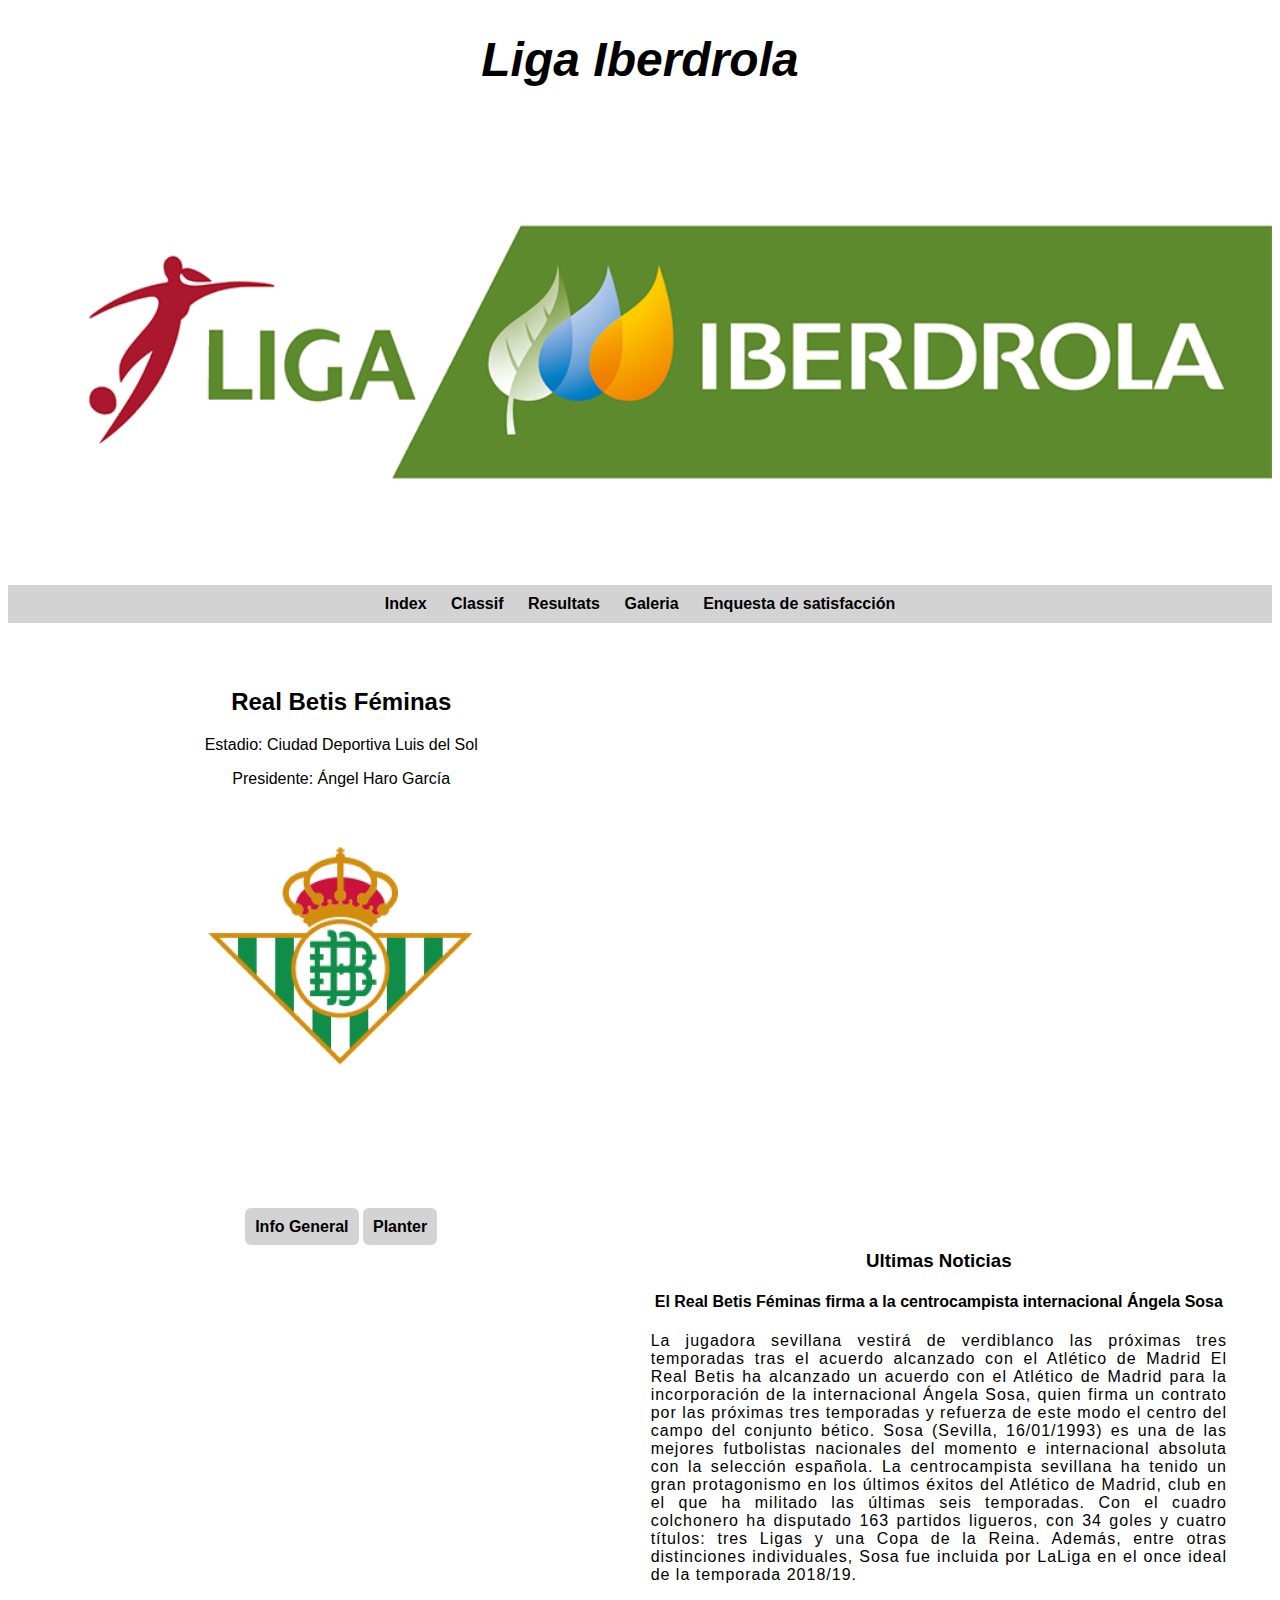
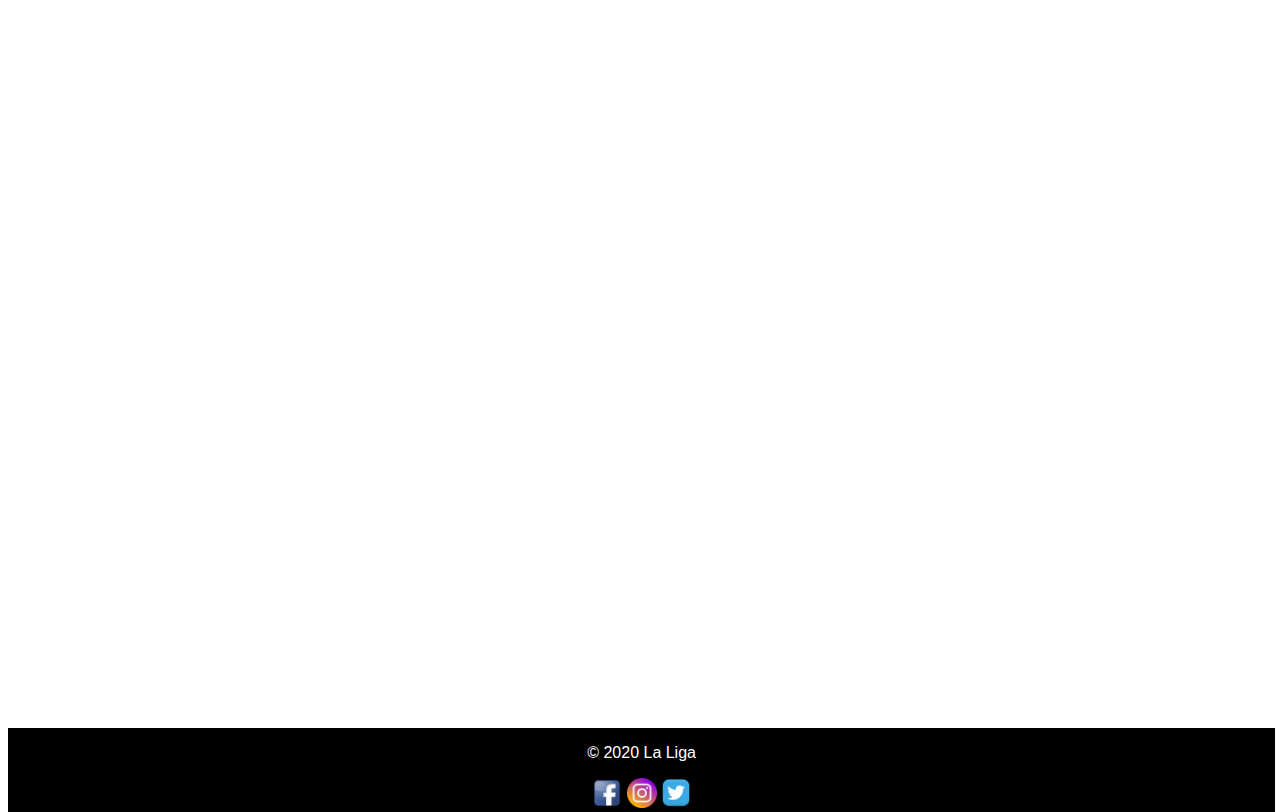
<file: index.html>
<!DOCTYPE html>
<html lang="es">
    <head>
        <title>Index</title>
        <meta charset="UTF-8">
        <meta name="author" content="Eric">
        <meta name="keywords" content="Futbol Femenino Betis">
        <meta name="description" content="Practica M4">
        <link rel="stylesheet" type="text/css" href="./web/common.css" />
        <link rel="stylesheet" type="text/css" href="index.css" />
    </head>
    <body>
        <header>
            <h1>Liga Iberdrola</h1>
            <img class="fotoIberdrola" src="./img/liga.png" alt="Foto de la liga">
        </header>
            <nav class="navPrincipal">
                <a href="index.html">Index</a>
                <a href="./web/classif.html">Classif</a>
                <a href="./web/resultats.html">Resultats</a>
                <a href="./web/galeria.html">Galeria</a>
                <a href="./web/formulario.html">Enquesta de satisfacción</a>
            </nav>
            <main>
                <article>
                    <section>
                        <h2 class="beti">Real Betis Féminas</h2>
                        <p>Estadio: Ciudad Deportiva Luis del Sol</p>
                        <p>Presidente: Ángel Haro García</p>
                        <img class="escudo" src="./img/betis.png" alt="Betis foto">
                    </section>
                    <nav class="navArticle">
                        <a href="./web/infogeneral.html">Info General</a>
                        <a href="./web/planter.html">Planter</a>
                    </nav>
                </article>
                <aside>
                    <h3>Ultimas Noticias</h3>
                    <h4>El Real Betis Féminas firma a la centrocampista internacional Ángela Sosa</h4>
                    <p>
                        La jugadora sevillana vestirá de verdiblanco las próximas tres temporadas tras el acuerdo alcanzado con el Atlético de Madrid
                        El Real Betis ha alcanzado un acuerdo con el Atlético de Madrid para la incorporación de la internacional Ángela Sosa, quien firma un contrato por las próximas tres temporadas y refuerza de este modo el centro del campo del conjunto bético.  
                        Sosa (Sevilla, 16/01/1993) es una de las mejores futbolistas nacionales del momento e internacional absoluta con la selección española. La centrocampista sevillana ha tenido un gran protagonismo en los últimos éxitos del Atlético de Madrid, club en el que ha militado las últimas seis temporadas. 
                        Con el cuadro colchonero ha disputado 163 partidos ligueros, con 34 goles y cuatro títulos: tres Ligas y una Copa de la Reina. Además, entre otras distinciones individuales, Sosa fue incluida por LaLiga en el once ideal de la temporada 2018/19. 
                    </p>
                </aside>
                <footer>
                    <p>© 2020 La Liga</p>
                    <a href="https://www.facebook.com/Primeraiberdrola/"><img src="./img/facebook.png" alt="Facebook>" height="30" width="30"></a>
                    <a href="https://www.instagram.com/primeraiberdrola/?hl=es"><img src="./img/instagram.png" alt="instagram" height="30" width="30"></a>
                    <a href="https://twitter.com/PrimerIberdrola?ref_src=twsrc%5Egoogle%7Ctwcamp%5Eserp%7Ctwgr%5Eauthor"><img src="./img/twitter.png" alt="Twitter" height="30" width="30"></a>
                </footer>
            </main>
    </body>
</html>
</file>
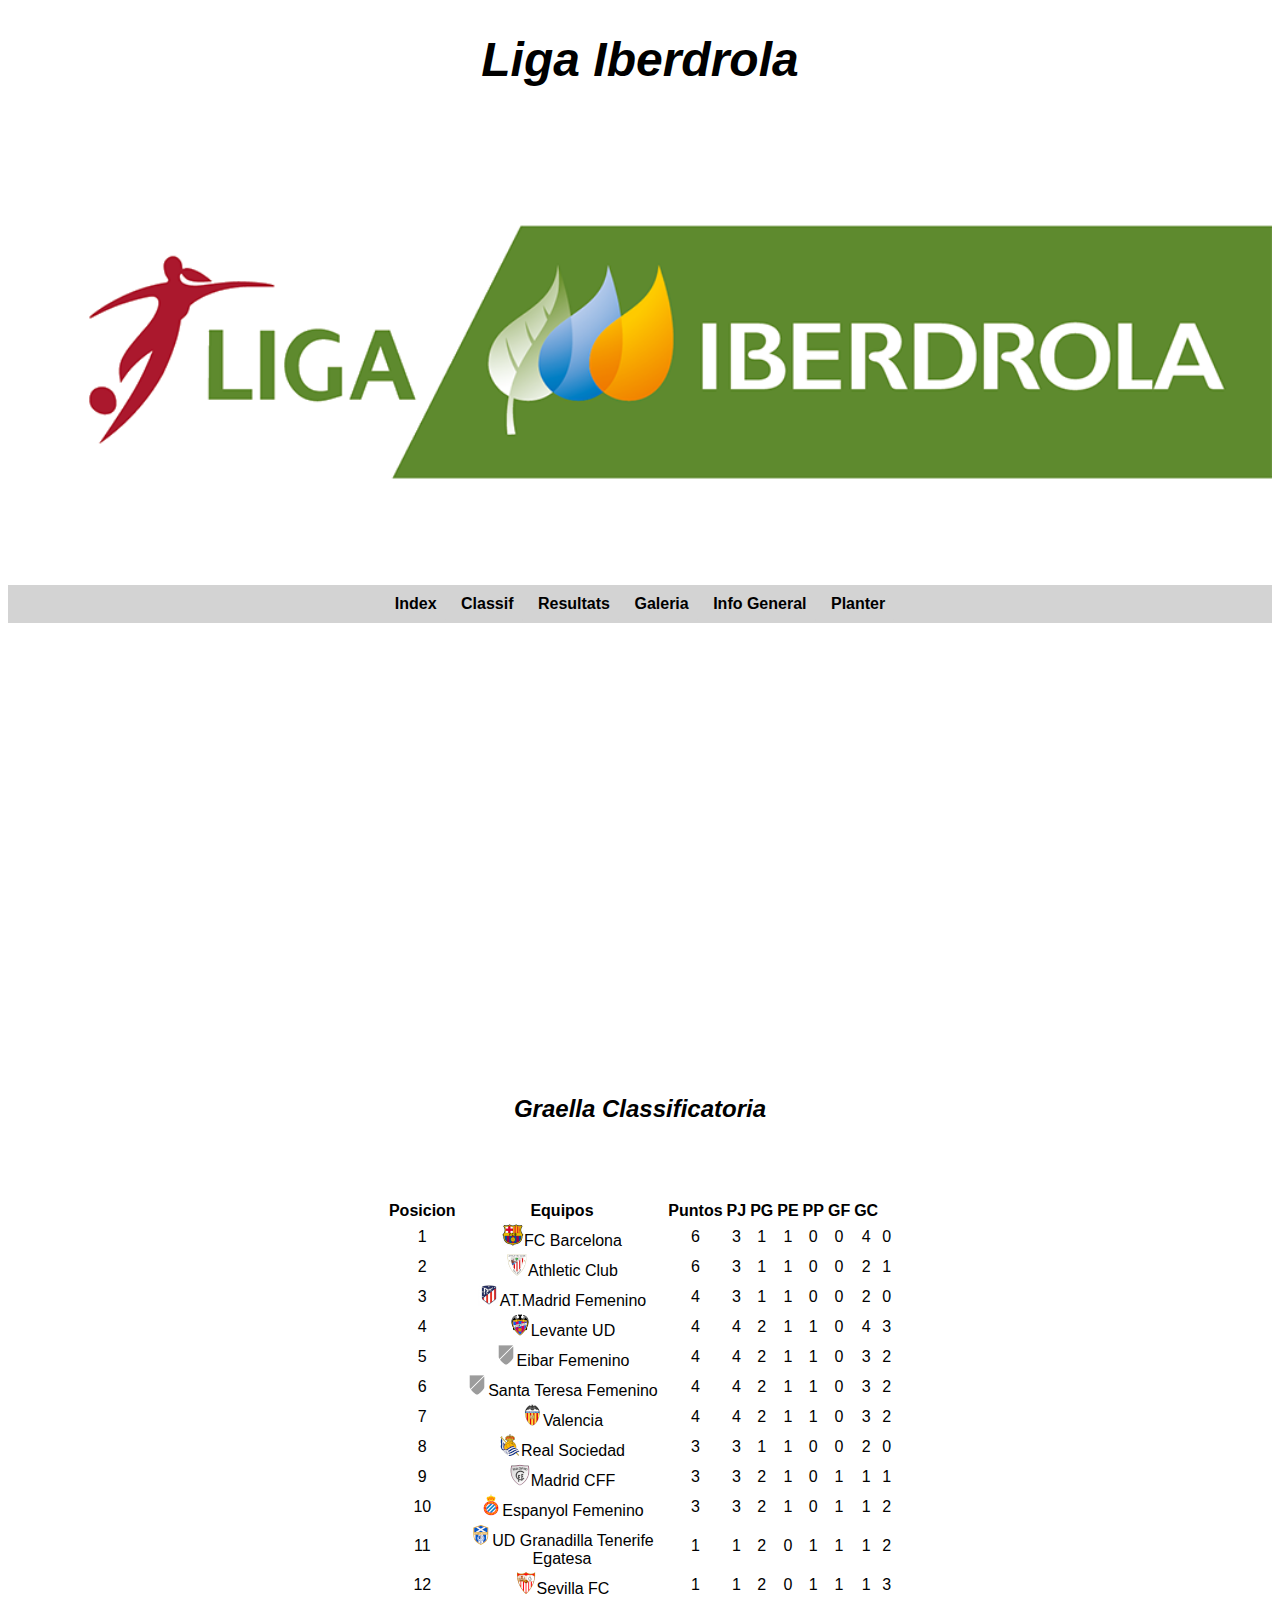
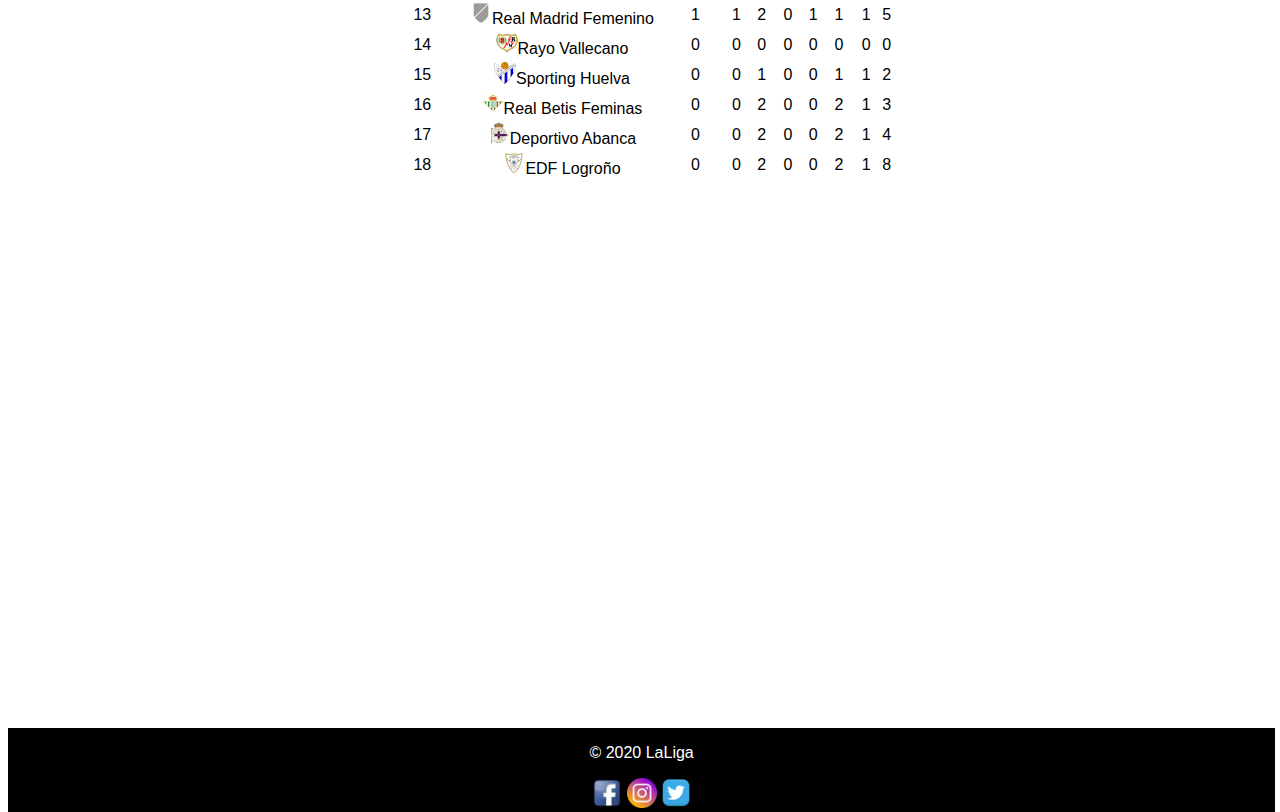
<file: web/classif.html>
<!DOCTYPE html>
<html lang="es">
    <head>
        <title>Classif</title>
        <meta charset="UTF-8">
        <meta name="author" content="Eric">
        <meta name="keywords" content="Futbol Femenino Betis">
        <meta name="description" content="Practica M4"> 
        <link rel="stylesheet" type="text/css" href="common.css"/>
        <link rel="stylesheet" type="text/css" href="classif.css"/>
    </head>
    <body>
        <header>
            <h1>Liga Iberdrola</h1>
            <img class="fotoIberdrola" src="../img/liga.png" alt="Foto de la liga">
        </header>
            <nav class="navPrincipal">
                <a href="../index.html">Index</a>
                <a href="classif.html">Classif</a>
                <a href="resultats.html">Resultats</a>
                <a href="galeria.html">Galeria</a>
                <a href="infogeneral.html">Info General</a>
                <a href="planter.html">Planter</a>
            </nav>
            <main>
                <br>
                <table>
                    <caption>Graella Classificatoria</caption>
                    <thead>
                        <tr>
                            <th>Posicion</th>
                            <th>Equipos</th>
                            <th>Puntos</th>
                            <th>PJ</th>
                            <th>PG</th>
                            <th>PE</th>
                            <th>PP</th>
                            <th>GF</th>
                            <th>GC</th>
                        </tr>
                    </thead>
                    <tbody>
                        <tr>
                            <td>1</td>
                            <td><img src="../img/1.png" alt="Escudo">FC Barcelona</td>
                            <td>6</td>
                            <td>3</td>
                            <td>1</td>
                            <td>1</td>
                            <td>0</td>
                            <td>0</td>
                            <td>4</td>
                            <td>0</td>
                        </tr>
                        <tr>
                            <td>2</td>
                            <td><img src="../img/2.png" alt="Escudo">Athletic Club</td>
                            <td>6</td>
                            <td>3</td>
                            <td>1</td>
                            <td>1</td>
                            <td>0</td>
                            <td>0</td>
                            <td>2</td>
                            <td>1</td>
                        </tr>
                        <tr>
                            <td>3</td>
                            <td><img src="../img/3.png" alt="Escudo">AT.Madrid Femenino</td>
                            <td>4</td>
                            <td>3</td>
                            <td>1</td>
                            <td>1</td>
                            <td>0</td>
                            <td>0</td>
                            <td>2</td>
                            <td>0</td>
                        </tr>
                        <tr>
                            <td>4</td>
                            <td><img src="../img/4.png" alt="Escudo">Levante UD</td>
                            <td>4</td>
                            <td>4</td>
                            <td>2</td>
                            <td>1</td>
                            <td>1</td>
                            <td>0</td>
                            <td>4</td>
                            <td>3</td>
                        </tr>
                        <tr>
                            <td>5</td>
                            <td><img src="../img/5.png" alt="Escudo">Eibar Femenino</td>
                            <td>4</td>
                            <td>4</td>
                            <td>2</td>
                            <td>1</td>
                            <td>1</td>
                            <td>0</td>
                            <td>3</td>
                            <td>2</td>
                        </tr>
                        <tr>
                            <td>6</td>
                            <td><img src="../img/5.png" alt="Escudo">Santa Teresa Femenino</td>
                            <td>4</td>
                            <td>4</td>
                            <td>2</td>
                            <td>1</td>
                            <td>1</td>
                            <td>0</td>
                            <td>3</td>
                            <td>2</td>
                        </tr>
                        <tr>
                            <td>7</td>
                            <td><img src="../img/7.png" alt="Escudo">Valencia</td>
                            <td>4</td>
                            <td>4</td>
                            <td>2</td>
                            <td>1</td>
                            <td>1</td>
                            <td>0</td>
                            <td>3</td>
                            <td>2</td>
                        </tr>
                        <tr>
                            <td>8</td>
                            <td><img src="../img/8.png" alt="Escudo">Real Sociedad</td>
                            <td>3</td>
                            <td>3</td>
                            <td>1</td>
                            <td>1</td>
                            <td>0</td>
                            <td>0</td>
                            <td>2</td>
                            <td>0</td>
                        </tr>
                        <tr>
                            <td>9</td>
                            <td><img src="../img/9.png" alt="Escudo">Madrid CFF</td>
                            <td>3</td>
                            <td>3</td>
                            <td>2</td>
                            <td>1</td>
                            <td>0</td>
                            <td>1</td>
                            <td>1</td>
                            <td>1</td>
                        </tr>
                        <tr>
                            <td>10</td>
                            <td><img src="../img/10.png" alt="Escudo">Espanyol Femenino</td>
                            <td>3</td>
                            <td>3</td>
                            <td>2</td>
                            <td>1</td>
                            <td>0</td>
                            <td>1</td>
                            <td>1</td>
                            <td>2</td>
                        </tr>
                        <tr>
                            <td>11</td>
                            <td><img src="../img/11.png" alt="Escudo">UD Granadilla Tenerife Egatesa</td>
                            <td>1</td>
                            <td>1</td>
                            <td>2</td>
                            <td>0</td>
                            <td>1</td>
                            <td>1</td>
                            <td>1</td>
                            <td>2</td>
                        </tr>
                        <tr>
                            <td>12</td>
                            <td><img src="../img/12.png" alt="Escudo">Sevilla FC</td>
                            <td>1</td>
                            <td>1</td>
                            <td>2</td>
                            <td>0</td>
                            <td>1</td>
                            <td>1</td>
                            <td>1</td>
                            <td>3</td>
                        </tr>
                        <tr>
                            <td>13</td>
                            <td><img src="../img/5.png" alt="Escudo">Real Madrid Femenino</td>
                            <td>1</td>
                            <td>1</td>
                            <td>2</td>
                            <td>0</td>
                            <td>1</td>
                            <td>1</td>
                            <td>1</td>
                            <td>5</td>
                        </tr>
                        <tr>
                            <td>14</td>
                            <td><img src="../img/14.png" alt="Escudo">Rayo Vallecano</td>
                            <td>0</td>
                            <td>0</td>
                            <td>0</td>
                            <td>0</td>
                            <td>0</td>
                            <td>0</td>
                            <td>0</td>
                            <td>0</td>
                        </tr>
                        <tr>
                            <td>15</td>
                            <td><img src="../img/15.png" alt="Escudo">Sporting Huelva</td>
                            <td>0</td>
                            <td>0</td>
                            <td>1</td>
                            <td>0</td>
                            <td>0</td>
                            <td>1</td>
                            <td>1</td>
                            <td>2</td>
                        </tr>
                        <tr>
                            <td>16</td>
                            <td><img src="../img/16.png" alt="Escudo">Real Betis Feminas</td>
                            <td>0</td>
                            <td>0</td>
                            <td>2</td>
                            <td>0</td>
                            <td>0</td>
                            <td>2</td>
                            <td>1</td>
                            <td>3</td>
                        </tr>
                        <tr>
                            <td>17</td>
                            <td><img src="../img/17.png" alt="Escudo">Deportivo Abanca</td>
                            <td>0</td>
                            <td>0</td>
                            <td>2</td>
                            <td>0</td>
                            <td>0</td>
                            <td>2</td>
                            <td>1</td>
                            <td>4</td>
                        </tr>
                        <tr>
                            <td>18</td>
                            <td><img src="../img/18.png" alt="Escudo">EDF Logroño</td>
                            <td>0</td>
                            <td>0</td>
                            <td>2</td>
                            <td>0</td>
                            <td>0</td>
                            <td>2</td>
                            <td>1</td>
                            <td>8</td>
                        </tr>
                    </tbody>
                </table>
            </main>
            <footer>
                <p>© 2020 LaLiga</p>
                <a href="https://www.facebook.com/Primeraiberdrola/" target="_blank"><img src="../img/facebook.png" alt="Facebook>" height="30" width="30"></a>
                <a href="https://www.instagram.com/primeraiberdrola/?hl=es" target="_blank"><img src="../img/instagram.png" alt="instagram" height="30" width="30"></a>
                <a href="https://twitter.com/PrimerIberdrola?ref_src=twsrc%5Egoogle%7Ctwcamp%5Eserp%7Ctwgr%5Eauthor" target="_blank"><img src="../img/twitter.png" alt="Twitter" height="30" width="30"></a>
            </footer>
        </body>
    </html>
</file>
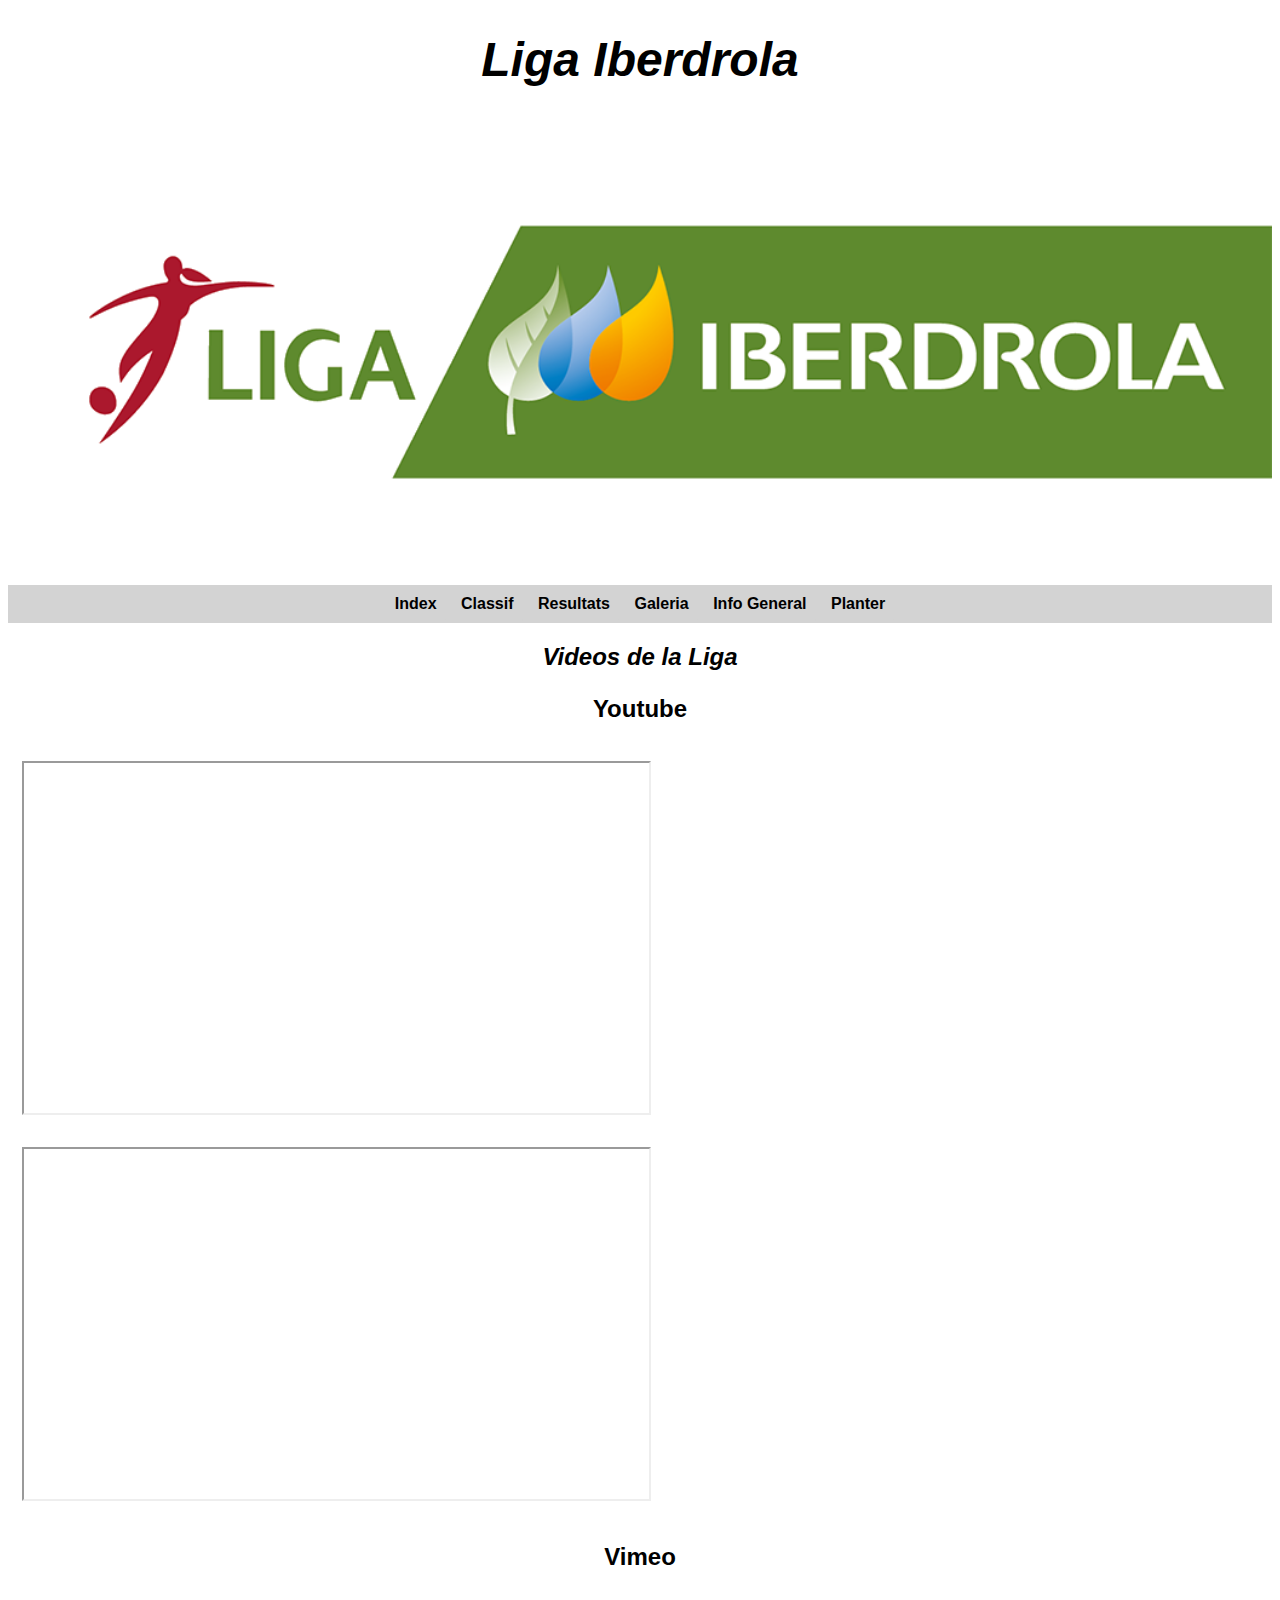
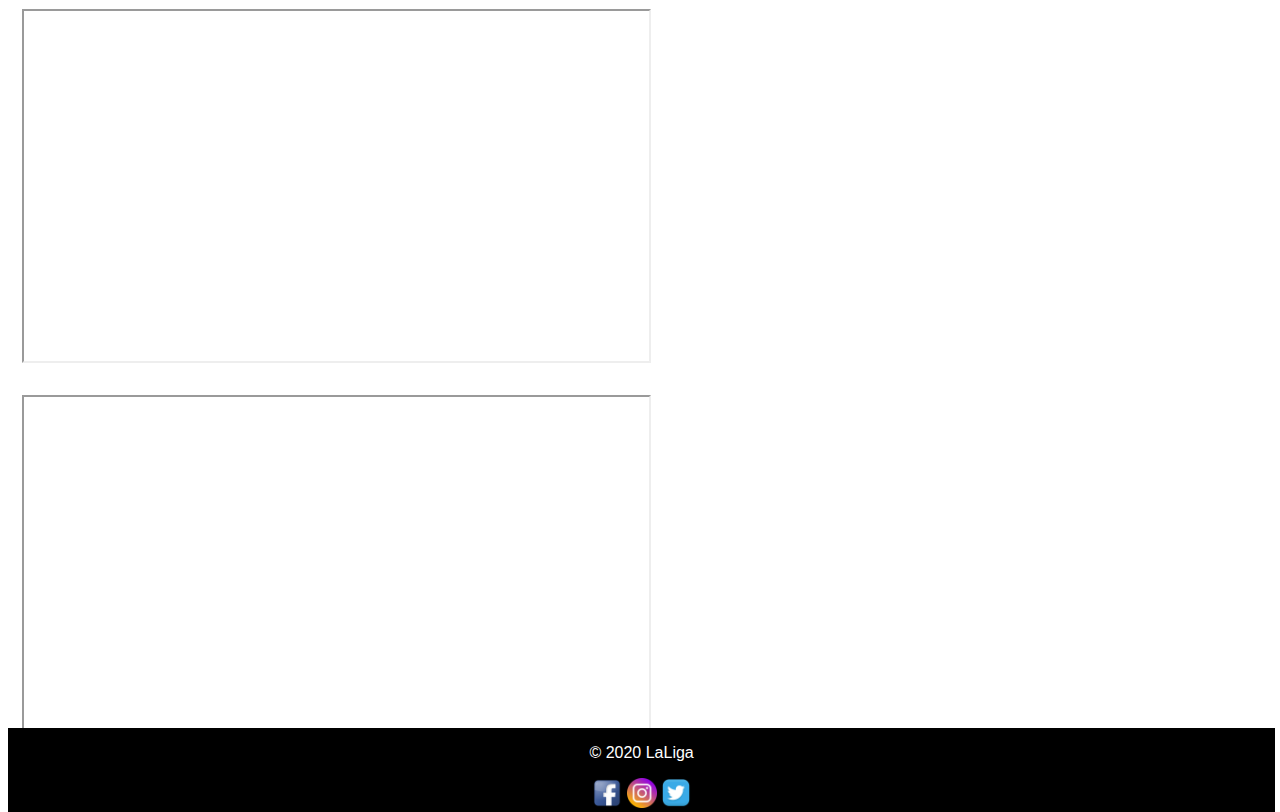
<file: web/galeria.html>
<!DOCTYPE html>
<html lang="es">
    <head>
        <title>Galeria</title>
        <meta charset="UTF-8">
        <meta name="author" content="Eric">
        <meta name="keywords" content="Futbol Femenino Betis">
        <meta name="description" content="Practica M4"> 
        <link rel="stylesheet" type="text/css" href="common.css"/>
        <link rel="stylesheet" type="text/css" href="galeria.css"/>
    </head>
    <body>
        <header>
            <h1>Liga Iberdrola</h1>
            <img class="fotoIberdrola" src="../img/liga.png" alt="Foto de la liga">
        </header>
            <nav class="navPrincipal">
                <a href="../index.html">Index</a>
                <a href="classif.html">Classif</a>
                <a href="resultats.html">Resultats</a>
                <a href="galeria.html">Galeria</a>
                <a href="infogeneral.html">Info General</a>
                <a href="planter.html">Planter</a>
            </nav>
        <main>
            <h2>Videos de la Liga</h2>
            <h3>Youtube</h3>
            <iframe width="625" height="350" src="https://www.youtube.com/embed/U8mz2WNnGgA"></iframe>
            <iframe width="625" height="350" src="https://www.youtube.com/embed/3mbIoRJ1yXk"></iframe>
            <h3>Vimeo</h3>
            <iframe src="https://player.vimeo.com/video/290841280" width="625" height="350"></iframe>
            <iframe src="https://player.vimeo.com/video/250292254" width="625" height="350"></iframe>
        </main>
        <footer>
            <p>© 2020 LaLiga</p>
            <a href="https://www.facebook.com/Primeraiberdrola/" target="_blank"><img src="../img/facebook.png" alt="Facebook>" height="30" width="30"></a>
            <a href="https://www.instagram.com/primeraiberdrola/?hl=es" target="_blank"><img src="../img/instagram.png" alt="instagram" height="30" width="30"></a>
            <a href="https://twitter.com/PrimerIberdrola?ref_src=twsrc%5Egoogle%7Ctwcamp%5Eserp%7Ctwgr%5Eauthor" target="_blank"><img src="../img/twitter.png" alt="Twitter" height="30" width="30"></a>
        </footer>
    </body>
</html>
</file>
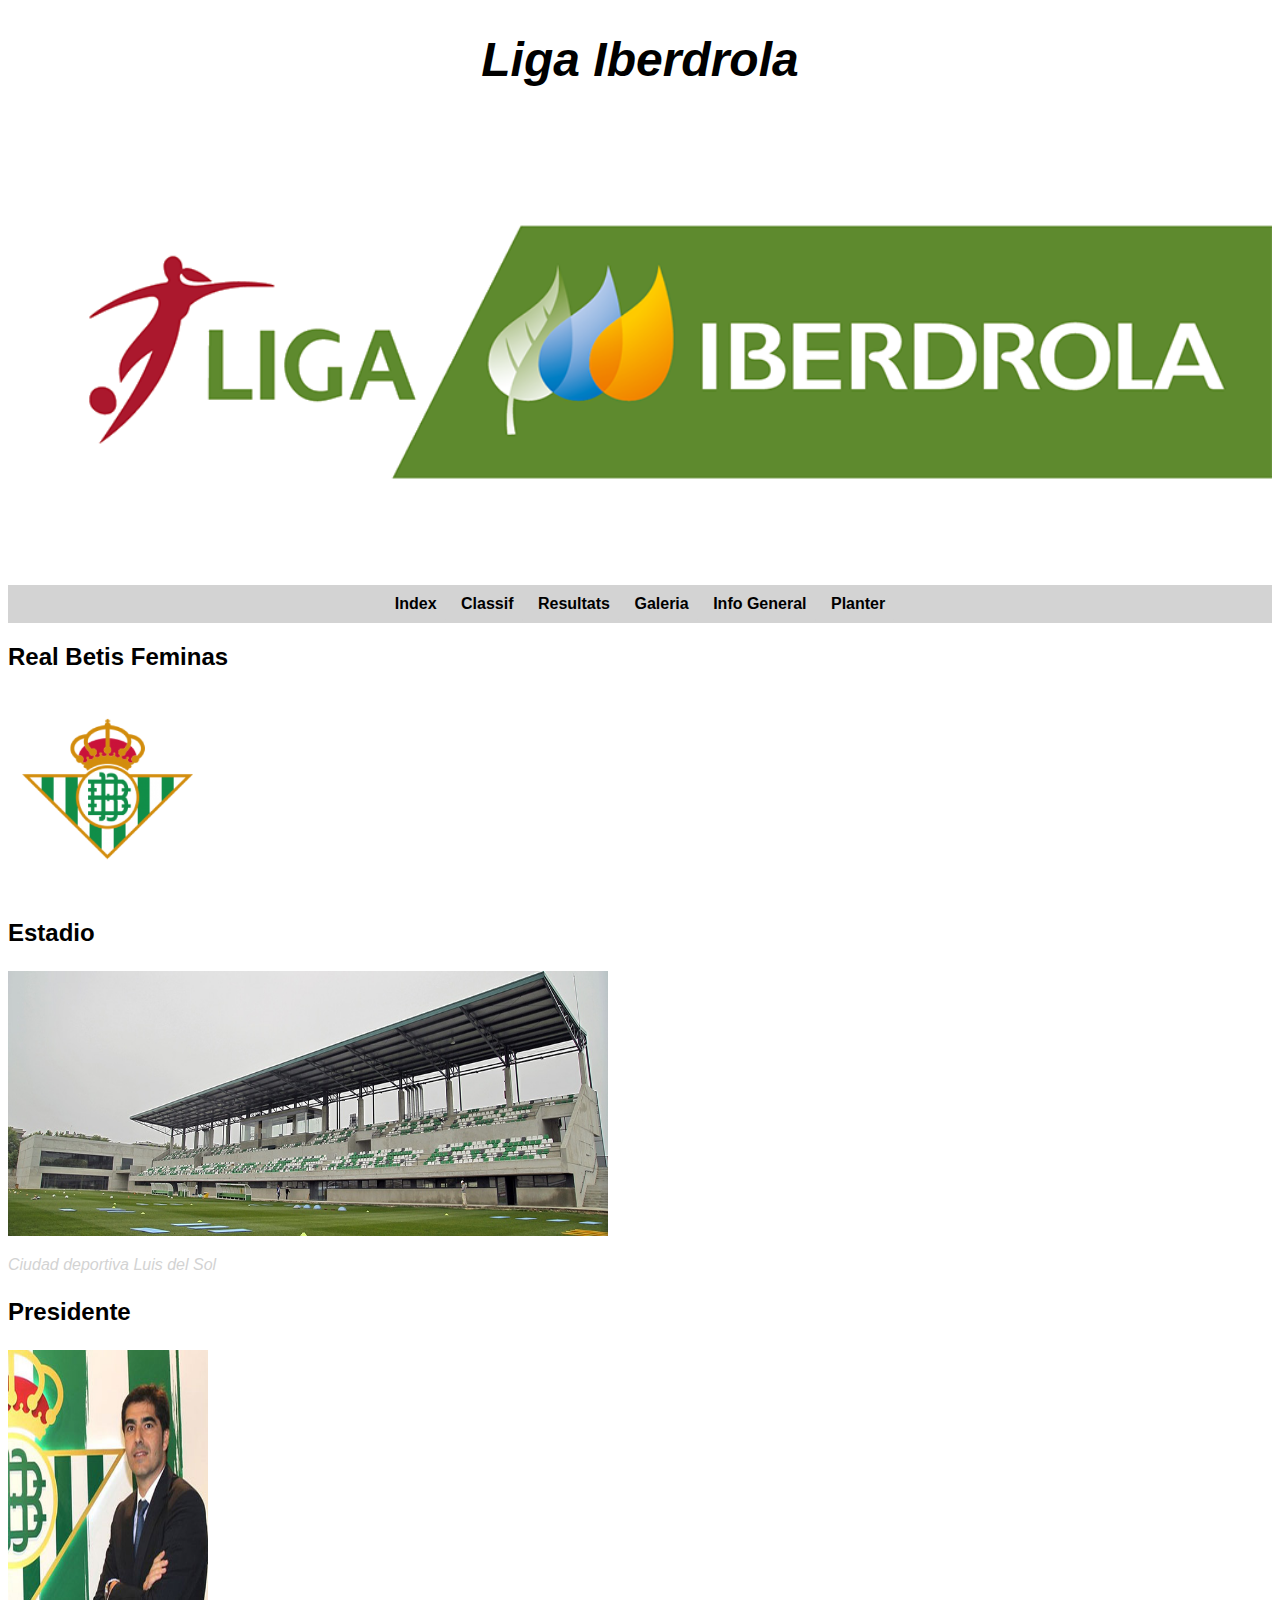
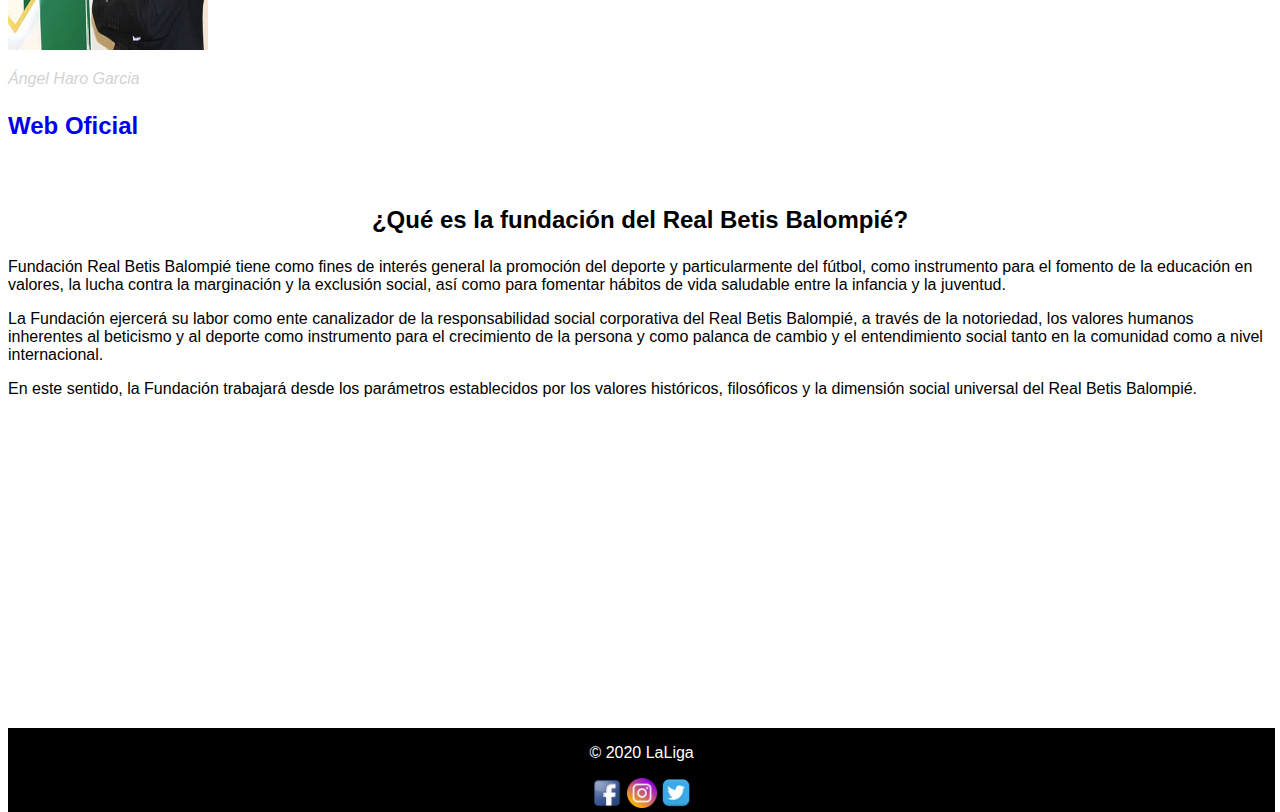
<file: web/infogeneral.html>
<!DOCTYPE html>
<html lang="es">
    <head>
        <title>Informacion General</title>
        <meta charset="UTF-8">
        <meta name="author" content="Eric">
        <meta name="keywords" content="Futbol Femenino Betis">
        <meta name="description" content="Practica M4"> 
        <link rel="stylesheet" type="text/css" href="common.css"/>
        <link rel="stylesheet" type="text/css" href="infogeneral.css"/>

    </head>
    <body>
        <header>
            <h1>Liga Iberdrola</h1>
            <img class="fotoIberdrola" src="../img/liga.png" alt="Foto de la liga">
        </header>
            <nav class="navPrincipal">
                <a href="../index.html">Index</a>
                <a href="classif.html">Classif</a>
                <a href="resultats.html">Resultats</a>
                <a href="galeria.html">Galeria</a>
                <a href="infogeneral.html">Info General</a>
                <a href="planter.html">Planter</a>
            </nav>
            <main>
                <h2>Real Betis Feminas</h2>
                <img class="foto1" src="../img/betis.png" alt="Logo Betis" height="200" width="200">
                <h3>Estadio</h3>
                <img class="foto2" src="../img/estadio.jpg" alt="Estadio" height="300" width="600">
                <p class="pieDeFoto">Ciudad deportiva Luis del Sol</p>
                <h3>Presidente</h3>
                <img class="foto3" src="../img/presi.jpg" alt="Ángel Haro Garcia" height="300" width="200">
                <p class="pieDeFoto">Ángel Haro Garcia</p>
                <h3><a href="https://www.realbetisbalompie.es/feminas/portada/real-betis-balompie-femenino" target="_blank">Web Oficial</a></h3>
                <br>
                <h3 class="Pregunta">¿Qué es la fundación del Real Betis Balompié?</h3>
                <p class="texto">
                    Fundación Real Betis Balompié tiene como fines de interés general la promoción del deporte y particularmente del fútbol, 
                    como instrumento para el fomento de la educación en valores, la lucha contra la marginación y la exclusión social, 
                    así como para fomentar hábitos de vida saludable entre la infancia y la juventud.
                </p>
                <p class="texto">
                    La Fundación ejercerá su labor como ente canalizador de la responsabilidad social corporativa del Real Betis Balompié, 
                    a través de la notoriedad, los valores humanos inherentes al beticismo y al deporte como instrumento para el crecimiento
                    de la persona y como palanca de cambio y el entendimiento social tanto en la comunidad como a nivel internacional.
                </p>
                <p class="texto">
                    En este sentido, la Fundación trabajará desde los parámetros establecidos por los valores históricos, filosóficos 
                    y la dimensión social universal del Real Betis Balompié.
                </p>
            </main>
            <footer>
                <p>© 2020 LaLiga</p>
                <a href="https://www.facebook.com/Primeraiberdrola/" target="_blank"><img src="../img/facebook.png" alt="Facebook>" height="30" width="30"></a>
                <a href="https://www.instagram.com/primeraiberdrola/?hl=es" target="_blank"><img src="../img/instagram.png" alt="instagram" height="30" width="30"></a>
                <a href="https://twitter.com/PrimerIberdrola?ref_src=twsrc%5Egoogle%7Ctwcamp%5Eserp%7Ctwgr%5Eauthor" target="_blank"><img src="../img/twitter.png" alt="Twitter" height="30" width="30"></a>
            </footer>
        </body>
    </html>
</file>
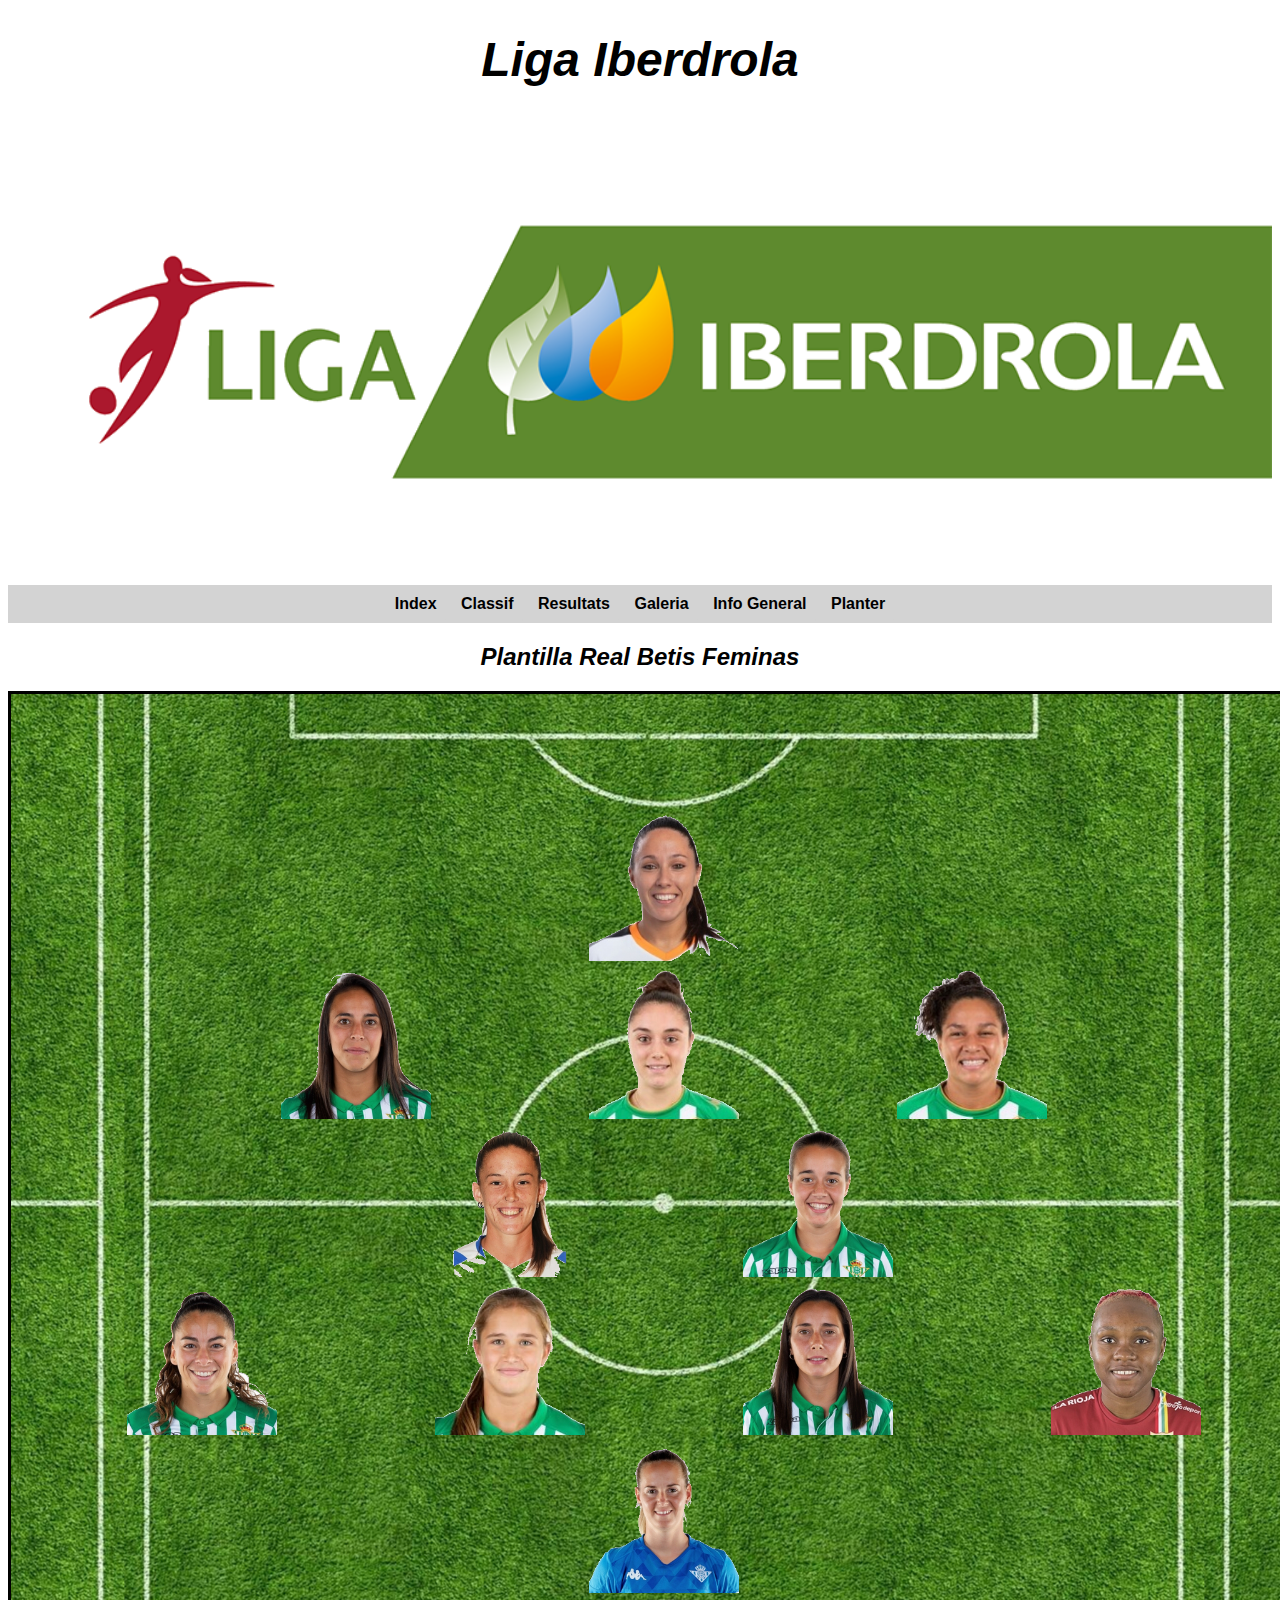
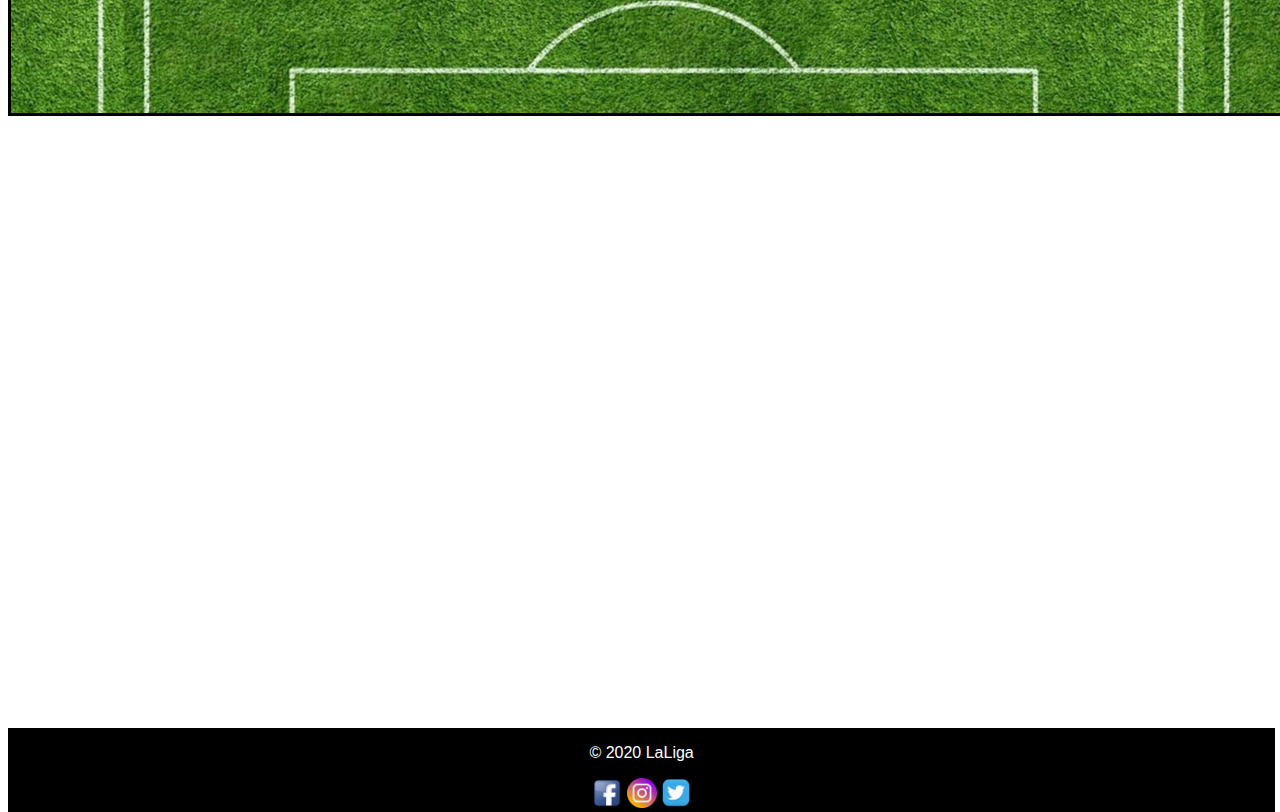
<file: web/planter.html>
<!DOCTYPE html>
<html lang="es">
    <head>
        <title>Planter</title>
        <meta charset="UTF-8">
        <meta name="author" content="Eric">
        <meta name="keywords" content="Futbol Femenino Betis">
        <meta name="description" content="Practica M4"> 
        <link rel="stylesheet" type="text/css" href="common.css"/>
        <link rel="stylesheet" type="text/css" href="planter.css"/>
    </head>
    <body>
        <header>
            <h1>Liga Iberdrola</h1>
            <img class="fotoIberdrola" src="../img/liga.png" alt="Foto de la liga">
        </header>
            <nav class="navPrincipal">
                <a href="../index.html">Index</a>
                <a href="classif.html">Classif</a>
                <a href="resultats.html">Resultats</a>
                <a href="galeria.html">Galeria</a>
                <a href="infogeneral.html">Info General</a>
                <a href="planter.html">Planter</a>
            </nav>
        <main>
            <h2>Plantilla Real Betis Feminas</h2>
            <table>
                    <tr>
                        <td></td>
                        <td></td>
                        <td></td>
                        <td><img src="../img/K.png" alt="Jugadora" width="150" height="150"></td>
                        <td></td>
                        <td></td>
                        <td></td>
                    </tr>
                    <tr>
                        <td></td>
                        <td><img src="../img/J.png " alt="Jugadora" width="150" height="150"></td>
                        <td></td>
                        <td><img src="../img/I.png" alt="Jugadora" width="150" height="150"></td>
                        <td></td>
                        <td><img src="../img/H.png" alt="Jugadora" width="150" height="150"></td>
                        <td></td>
                    </tr>
                    <tr>
                        <td></td>
                        <td></td>
                        <td><img src="../img/G.png" alt="Jugadora" width="150" height="150"></td>
                        <td></td>
                        <td><img src="../img/F.png" alt="Jugadora" width="150" height="150"></td>
                        <td></td>
                        <td></td>
                    </tr>
                    <tr>
                        <td><img src="../img/E.png" alt="Jugadora" width="150" height="150"></td>
                        <td></td>
                        <td><img src="../img/D.png" alt="Jugadora" width="150" height="150"></td>
                        <td></td>
                        <td><img src="../img/C.png" alt="Jugadora" width="150" height="150"></td>
                        <td></td>
                        <td><img src="../img/B.png" alt="Jugadora" width="150" height="150"></td>
                    </tr>
                    <tr>
                        <td></td>
                        <td></td>
                        <td></td>
                        <td><img src="../img/A.png" alt="Jugadora" width="150" height="150"></td>
                        <td></td>
                        <td></td>
                        <td></td>
                    </tr>
            </table>

        </main>
        <footer>
            <p>© 2020 LaLiga</p>
            <a href="https://www.facebook.com/Primeraiberdrola/" target="_blank"><img src="../img/facebook.png" alt="Facebook>" height="30" width="30"></a>
            <a href="https://www.instagram.com/primeraiberdrola/?hl=es" target="_blank"><img src="../img/instagram.png" alt="instagram" height="30" width="30"></a>
            <a href="https://twitter.com/PrimerIberdrola?ref_src=twsrc%5Egoogle%7Ctwcamp%5Eserp%7Ctwgr%5Eauthor" target="_blank"><img src="../img/twitter.png" alt="Twitter" height="30" width="30"></a>
        </footer>
    </body>
</html>
</file>
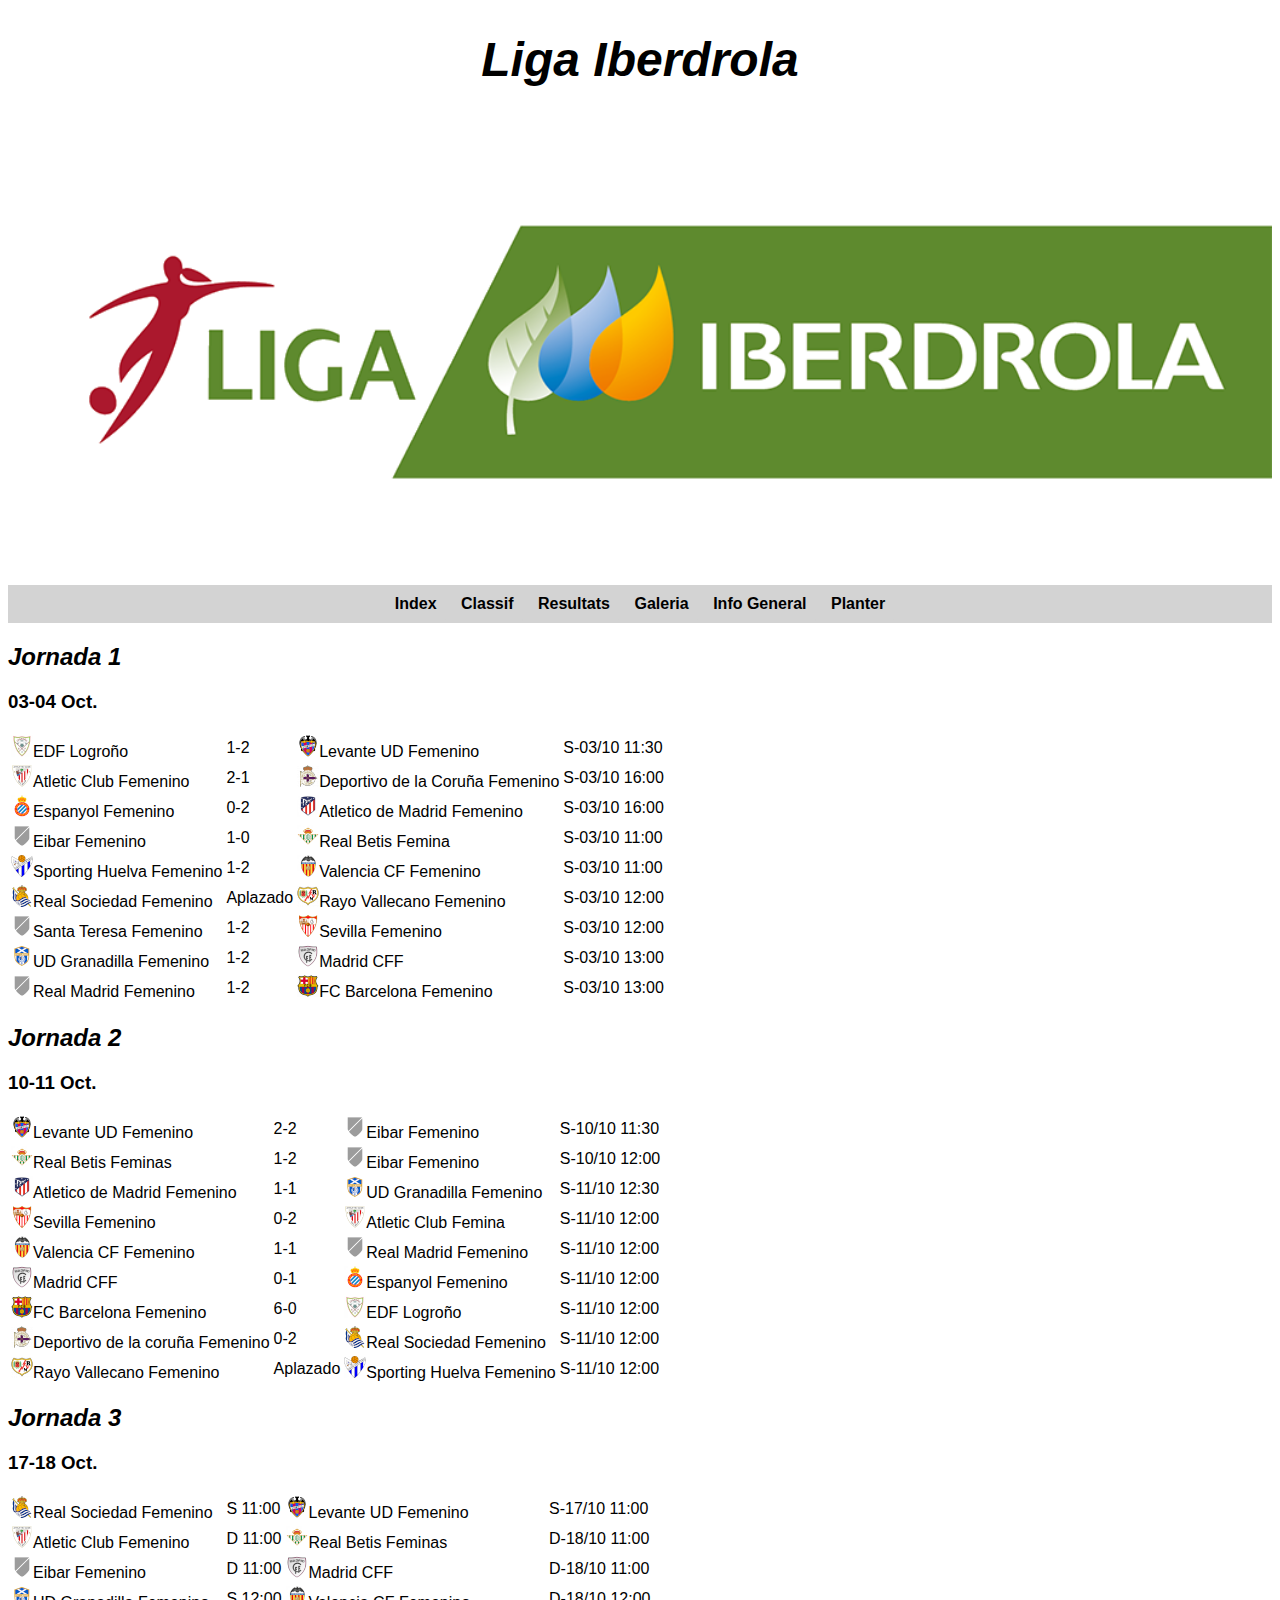
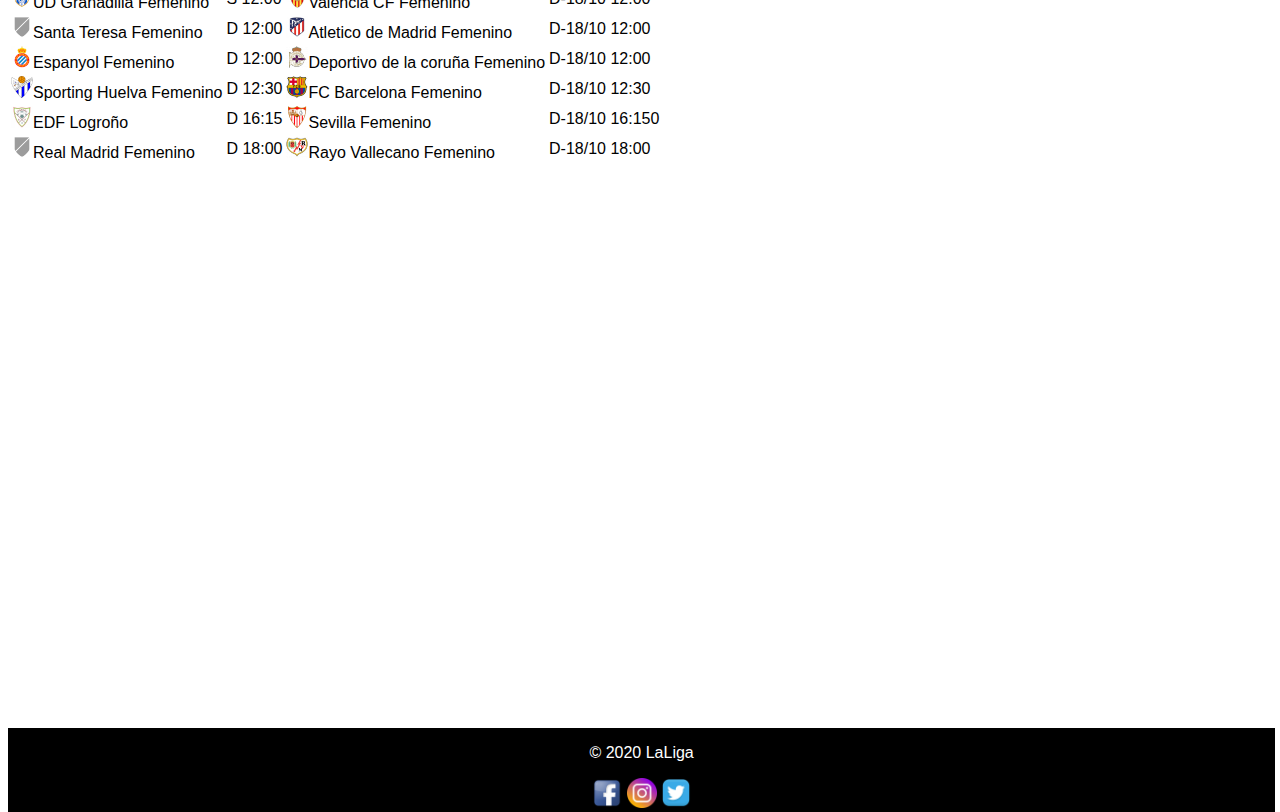
<file: web/resultats.html>
<!DOCTYPE html>
<html lang="es">
    <head>
        <title>Resultats</title>
        <meta charset="UTF-8">
        <meta name="author" content="Eric">
        <meta name="keywords" content="Futbol Femenino Betis">
        <meta name="description" content="Practica M4"> 
        <link rel="stylesheet" type="text/css" href="common.css"/>
        <link rel="stylesheet" type="text/css" href="resultats.css"/>
    </head>
    <body>
        <header>
            <h1>Liga Iberdrola</h1>
            <img class="fotoIberdrola" src="../img/liga.png" alt="Foto de la liga">
        </header>
            <nav class="navPrincipal">
                <a href="../index.html">Index</a>
                <a href="classif.html">Classif</a>
                <a href="resultats.html">Resultats</a>
                <a href="galeria.html">Galeria</a>
                <a href="infogeneral.html">Info General</a>
                <a href="planter.html">Planter</a>
            </nav>
        <main>
            <h2>Jornada 1</h2>
            <h3>03-04 Oct.</h3>
            <table>
                    <tr>
                        <td><img src="../img/18.png" alt="Escudo">EDF Logroño</td>
                        <td>1-2</td>
                        <td><img src="../img/4.png" alt="Escudo">Levante UD Femenino</td>
                        <td>S-03/10 11:30</td>
                    </tr>
                    <tr>
                        <td><img src="../img/2.png" alt="Escudo">Atletic Club Femenino</td>
                        <td>2-1</td>
                        <td><img src="../img/17.png" alt="Escudo">Deportivo de la Coruña Femenino</td>
                        <td>S-03/10 16:00</td>
                    </tr>
                    <tr>
                        <td><img src="../img/10.png" alt="Escudo">Espanyol Femenino</td>
                        <td>0-2</td>
                        <td><img src="../img/3.png" alt="Escudo">Atletico de Madrid Femenino</td>
                        <td>S-03/10 16:00</td>
                    </tr>
                    <tr>
                        <td><img src="../img/5.png" alt="Escudo">Eibar Femenino</td>
                        <td>1-0</td>
                        <td><img src="../img/16.png" alt="Escudo">Real Betis Femina</td>
                        <td>S-03/10 11:00</td>
                    </tr>
                    <tr>
                        <td><img src="../img/20.png" alt="Escudo">Sporting Huelva Femenino</td>
                        <td>1-2</td>
                        <td><img src="../img/7.png" alt="Escudo">Valencia CF Femenino</td>
                        <td>S-03/10 11:00</td>
                    </tr>
                    <tr>
                        <td><img src="../img/8.png" alt="Escudo">Real Sociedad Femenino</td>
                        <td>Aplazado</td>
                        <td><img src="../img/14.png" alt="Escudo">Rayo Vallecano Femenino</td>
                        <td>S-03/10 12:00</td>
                    </tr>
                    <tr>
                        <td><img src="../img/5.png" alt="Escudo">Santa Teresa Femenino</td>
                        <td>1-2</td>
                        <td><img src="../img/12.png" alt="Escudo">Sevilla Femenino</td>
                        <td>S-03/10 12:00</td>
                    </tr>
                    <tr>
                        <td><img src="../img/11.png" alt="Escudo">UD Granadilla Femenino</td>
                        <td>1-2</td>
                        <td><img src="../img/9.png" alt="Escudo">Madrid CFF</td>
                        <td>S-03/10 13:00</td>
                    </tr>
                    <tr>
                        <td><img src="../img/5.png" alt="Escudo">Real Madrid Femenino</td>
                        <td>1-2</td>
                        <td><img src="../img/1.png" alt="Escudo">FC Barcelona Femenino</td>
                        <td>S-03/10 13:00</td>
                    </tr>
            </table>
            <h2>Jornada 2</h2>
            <h3>10-11 Oct.</h3>
            <table>
                    <tr>
                        <td><img src="../img/4.png" alt="Escudo">Levante UD Femenino</td>
                        <td>2-2</td>
                        <td><img src="../img/5.png" alt="Escudo">Eibar Femenino</td>
                        <td>S-10/10 11:30</td>
                    </tr>
                    <tr>
                        <td><img src="../img/16.png" alt="Escudo">Real Betis Feminas</td>
                        <td>1-2</td>
                        <td><img src="../img/5.png" alt="Escudo">Eibar Femenino</td>
                        <td>S-10/10 12:00</td>
                    </tr>
                    <tr>
                        <td><img src="../img/3.png" alt="Escudo">Atletico de Madrid Femenino</td>
                        <td>1-1</td>
                        <td><img src="../img/11.png" alt="Escudo">UD Granadilla Femenino</td>
                        <td>S-11/10 12:30</td>
                    </tr>
                    <tr>
                        <td><img src="../img/12.png" alt="Escudo">Sevilla Femenino</td>
                        <td>0-2</td>
                        <td><img src="../img/2.png" alt="Escudo">Atletic Club Femina</td>
                        <td>S-11/10 12:00</td>
                    </tr>
                    <tr>
                        <td><img src="../img/7.png" alt="Escudo">Valencia CF Femenino</td>
                        <td>1-1</td>
                        <td><img src="../img/5.png" alt="Escudo">Real Madrid Femenino</td>
                        <td>S-11/10 12:00</td>
                    </tr>
                    <tr>
                        <td><img src="../img/9.png" alt="Escudo">Madrid CFF</td>
                        <td>0-1</td>
                        <td><img src="../img/10.png" alt="Escudo">Espanyol Femenino</td>
                        <td>S-11/10 12:00</td>
                    </tr>
                    <tr>
                        <td><img src="../img/1.png" alt="Escudo">FC Barcelona Femenino</td>
                        <td>6-0</td>
                        <td><img src="../img/18.png" alt="Escudo">EDF Logroño</td>
                        <td>S-11/10 12:00</td>
                    </tr>
                    <tr>
                        <td><img src="../img/17.png" alt="Escudo">Deportivo de la coruña Femenino</td>
                        <td>0-2</td>
                        <td><img src="../img/8.png" alt="Escudo">Real Sociedad Femenino</td>
                        <td>S-11/10 12:00</td>
                    </tr>
                    <tr>
                        <td><img src="../img/14.png" alt="Escudo">Rayo Vallecano Femenino</td>
                        <td>Aplazado</td>
                        <td><img src="../img/15.png" alt="Escudo">Sporting Huelva Femenino</td>
                        <td>S-11/10 12:00</td>
                    </tr>
            </table>
            <h2>Jornada 3</h2>
            <h3>17-18 Oct.</h3>
            <table>
                    <tr>
                        <td><img src="../img/8.png" alt="Escudo">Real Sociedad Femenino</td>
                        <td>S 11:00</td>
                        <td><img src="../img/4.png" alt="Escudo">Levante UD Femenino</td>
                        <td>S-17/10 11:00</td>
                    </tr>
                    <tr>
                        <td><img src="../img/2.png" alt="Escudo">Atletic Club Femenino</td>
                        <td>D 11:00</td>
                        <td><img src="../img/16.png" alt="Escudo">Real Betis Feminas</td>
                        <td>D-18/10 11:00</td>
                    </tr>
                    <tr>
                        <td><img src="../img/5.png" alt="Escudo">Eibar Femenino</td>
                        <td>D 11:00</td>
                        <td><img src="../img/9.png" alt="Escudo">Madrid CFF</td>
                        <td>D-18/10 11:00</td>
                    </tr>
                    <tr>
                        <td><img src="../img/11.png" alt="Escudo">UD Granadilla Femenino</td>
                        <td>S 12:00</td>
                        <td><img src="../img/7.png" alt="Escudo">Valencia CF Femenino</td>
                        <td>D-18/10 12:00</td>
                    </tr>
                    <tr>
                        <td><img src="../img/5.png" alt="Escudo">Santa Teresa Femenino</td>
                        <td>D 12:00</td>
                        <td><img src="../img/3.png" alt="Escudo">Atletico de Madrid Femenino</td>
                        <td>D-18/10 12:00</td>
                    </tr>
                    <tr>
                        <td><img src="../img/10.png" alt="Escudo">Espanyol Femenino</td>
                        <td>D 12:00</td>
                        <td><img src="../img/17.png" alt="Escudo">Deportivo de la coruña Femenino</td>
                        <td>D-18/10 12:00</td>
                    </tr>
                    <tr>
                        <td><img src="../img/15.png" alt="Escudo">Sporting Huelva Femenino</td>
                        <td>D 12:30</td>
                        <td><img src="../img/1.png" alt="Escudo">FC Barcelona Femenino</td>
                        <td>D-18/10 12:30</td>
                    </tr>
                    <tr>
                        <td><img src="../img/18.png" alt="Escudo">EDF Logroño</td>
                        <td>D 16:15</td>
                        <td><img src="../img/12.png" alt="Escudo">Sevilla Femenino</td>
                        <td>D-18/10 16:150</td>
                    </tr>
                    <tr>
                        <td><img src="../img/5.png" alt="Escudo">Real Madrid Femenino</td>
                        <td>D 18:00</td>
                        <td><img src="../img/14.png" alt="Escudo">Rayo Vallecano Femenino</td>
                        <td>D-18/10 18:00</td>
                    </tr>
            </table>
            </main>
            <footer>
                <p>© 2020 LaLiga</p>
                <a href="https://www.facebook.com/Primeraiberdrola/" target="_blank"><img src="../img/facebook.png" alt="Facebook>" height="30" width="30"></a>
                <a href="https://www.instagram.com/primeraiberdrola/?hl=es" target="_blank"><img src="../img/instagram.png" alt="instagram" height="30" width="30"></a>
                <a href="https://twitter.com/PrimerIberdrola?ref_src=twsrc%5Egoogle%7Ctwcamp%5Eserp%7Ctwgr%5Eauthor" target="_blank"><img src="../img/twitter.png" alt="Twitter" height="30" width="30"></a>
            </footer>
        </body>
    </html>
</file>
<file: web/common.css>
body {
    background-color: white;
}

* {
    font-family: Arial;
}

h1 {
    font-weight: bold;
    font-size: 300%;
    text-align: center;
    font-style: oblique;
}

.fotoIberdrola {
    display:block;
    margin:auto;
    width: 100%;
}

.navPrincipal {
    text-align: center;
    padding: 10px;
    background-color: lightgray;
}
 nav a {
    padding: 10px;
 
    border-color:grey;
    border-radius: 6px;
    color: black;
    background-color: lightgray;
    font-weight: bold;
    text-decoration: none;
    text-align: center;
 }

 nav a:hover {
    background-color:gray;
 }
 
 footer {
    position: absolute;
    bottom: -40cm;
    width: 99%;
    background-color: black;
    color: white;
    text-align: center;
    padding: 0px;
}
</file>
<file: index.css>
article {
    padding: 35px;
    margin: 10px;
    display: inline-block;
    float: left;
    height: 12.5cm;
    text-align: center;

}

aside {
    padding: 35px;
    margin: 10px;
    display: inline-block;
    float: right;
    height: 12.5cm;
    text-align: center;
}

.beti {
    width: 15.25cm;
}

aside p {
    text-align: justify;
    width: 15.25cm;
    letter-spacing: 1px;
}

.navArticle {
    margin: 100px;
}
</file>
<file: web/classif.css>
table {
    text-align: center;
    margin: 10cm;
 

}

caption {
    font-style: oblique;
    margin: 2cm;
    font-weight: bold;
    font-size: 150%;
}
</file>
<file: web/galeria.css>
h2 {
    font-style: oblique;
    text-align: center;
    font-weight: bold;
    font-size: 150%;
}

h3 {
    text-align: center;
    font-weight: bold;
    font-size: 150%;
}

iframe {
    margin: 14px;
}
</file>
<file: web/infogeneral.css>
h2 {
    font-weight: bold;
    font-size: 150%;
}

h3 {
    font-weight: bold;
    font-size: 150%;
}

.pieDeFoto {
    font-style: italic;
    color: lightgray;
}

.text {
    text-align: justify;
    letter-spacing: 1px;
} 

.Pregunta {
    text-align: center;
}

.foto2 {
    height: 7cm;
}

a {
    text-decoration: none;  
}
</file>
<file: web/planter.css>
table {
    padding: 3cm;
}    

h2 {
    font-style: oblique;
    text-align: center;
    font-weight: bold;
    font-size: 150%;
}

table {
    background-image: url("../img/campo.jpg");
    background-position: center;
    width: 100%;
    border-style: solid;
    border-color: black;
}
</file>
<file: web/resultats.css>
h2 {
    font-style: oblique;
    font-weight: bold;
    font-size: 150%;
}
h2 {
    font-style: oblique;
    font-weight: bold;
    font-size: 150%;
}
</file>
